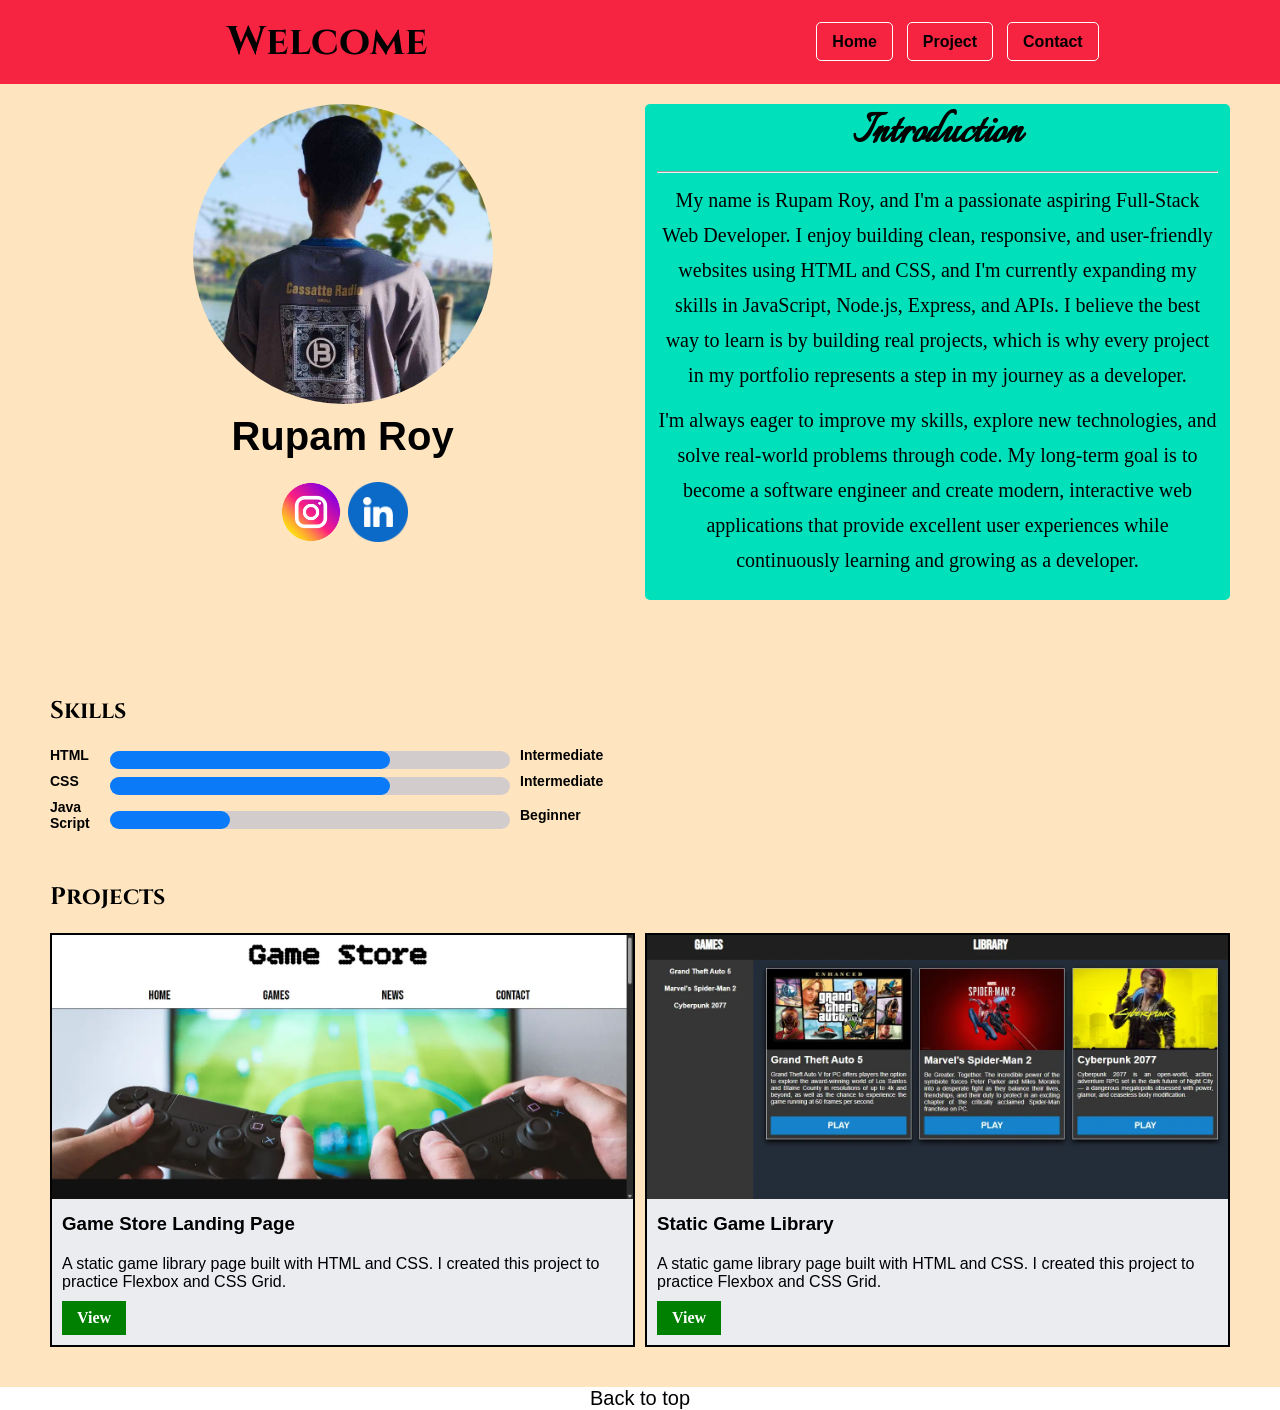
<file: index.html>
<!DOCTYPE html>
<html lang="en">
<head>
  <meta charset="UTF-8">
  <meta name="viewport" content="width=device-width, initial-scale=1.0">
  <title>My Portfolio</title>

  <link rel="preconnect" href="https://fonts.googleapis.com">
  <link rel="preconnect" href="https://fonts.gstatic.com" crossorigin>
  <link href="https://fonts.googleapis.com/css2?family=Cinzel:wght@400..900&display=swap" rel="stylesheet">

  <link rel="preconnect" href="https://fonts.googleapis.com">
  <link rel="preconnect" href="https://fonts.gstatic.com" crossorigin>
  <link href="https://fonts.googleapis.com/css2?family=Italianno&display=swap" rel="stylesheet">

  <link rel="stylesheet" href="./CSS/style.css">
</head>
<body>
  <header>
    <nav class="site-nav">
      <h1>Welcome</h1>
      <button class="hamburger">
        <span class="bar"></span>
        <span class="bar"></span>
        <span class="bar"></span>
      </button>
      <div class="nav-links">
        <a href="#home">Home</a>
        <a href="#project">Project</a>
        <a href="#contact">Contact</a>
      </div>
    </nav>
  </header>
  <main>
    <section id="home" class="hero-section">
      <div class="profile-info">
        <img class="profile-img" 
        src="./PROFILE-IMG//My Profile Pic (1).jpeg">
        <h2>Rupam Roy</h2>

        <div class="social-class">
          <a href="https://instagram.com/_.rupam._6" target="_blank">
            <img class="instagram" src="./SOCIAL-IMG/instagram.png">
          </a>

          <a href="https://www.linkedin.com/in/rupam-roy-38678b394" target="_blank">
            <img class="linkedin" src="./SOCIAL-IMG/linkedin.png">
          </a>
        </div>
      </div>

      <div class="intro-container">
        <h2> Introduction </h2> <hr>
        <p>
          My name is Rupam Roy, and I'm a passionate aspiring Full-Stack Web Developer.
          I enjoy building clean, responsive, and user-friendly websites using HTML and CSS,
          and I'm currently expanding my skills in JavaScript, Node.js, Express, and APIs.
          I believe the best way to learn is by building real projects, which is why every
          project in my portfolio represents a step in my journey as a developer.
      </p>

      <p>
          I'm always eager to improve my skills, explore new technologies, and solve
          real-world problems through code. My long-term goal is to become a software
          engineer and create modern, interactive web applications that provide excellent
          user experiences while continuously learning and growing as a developer.
      </p>
      </div>
    </section>

    <section  id="skills-section">
      <h2>Skills</h2>
      <div class="skills-container-main">
        <div class="skills-container">
          <p class="skills-name">HTML</p>
          <div class="border">
            <div class="bar html"></div>
          </div>
          <p class="level">Intermediate</p>
        </div>

        <div class="skills-container">
          <p class="skills-name">CSS</p>
          <div class="border">
            <div class="bar css"></div>
          </div>
          <p class="level">Intermediate</p>
        </div>

        <div class="skills-container">
          <p class="skills-name">Java Script</p>
          <div class="border">
            <div class="bar javascript"></div>
          </div>
          <p class="level">Beginner</p>
        </div>
      </div>
    </section>

    <section id="project">
      <h2>Projects</h2>
      <div class="projects-container">   
        <div class="projects-preview">
          <img src="./projects_pictures/gamestore.webp">
          <div class="projects-info">
            <div class="projects-title">
              <h3>Game Store Landing Page</h3>
              <p>A static game library page built with HTML and CSS. I created this project to practice Flexbox and CSS Grid.
</p>
              <a href="https://github.com/Gexstro/game-store-landingpage">View</a>
            </div>
          </div>
        </div>
        <div class="projects-preview">
          <img src="./projects_pictures/Game Library Practice.webp">
          <div class="projects-info">
            <div class="projects-title">
              <h3>Static Game Library</h3>
              <p>A static game library page built with HTML and CSS. I created this project to practice Flexbox and CSS Grid.
</p>
              <a href="https://game-library-bice.vercel.app/">View</a>
            </div>
          </div>
        </div>
      </div>
    </section>

    <section class="back-to-top-section">
      <a href="#">Back to top</a>
    </section>
  </main>

  <script src="./script.js"></script>
</body>
</html>
</file>
<file: CSS/style.css>
*{
  scroll-behavior: smooth;
}
header{
  z-index: 1000;
}

body, p, h1, h2, h3{
  margin: 0px;
}

body{
  background-color: #FFE5BF;
}

p{
  margin-bottom: 10px;
}
h3, p{
  font-family: Arial, Helvetica, sans-serif;
}

h2, h3{
  margin-bottom: 20px;
}

header{
  background-color: #F62440;
  padding: 15px;
}

.site-nav{
  display: grid;
  grid-template-columns: 1fr 1fr;
  align-items: center;
  justify-items: center;
  position: relative;
}

.site-nav h1{
  font-family: Cinzel, sans-serif;
  font-size: 40px;
}

.hamburger{
  display: none;
  flex-direction: column;
  justify-content: space-between;
  width: 50px;
  height: 40px;
  background: transparent;
  border: none;
  padding: 8px;
  font-size: 12px;
  cursor: pointer;
  position: relative;
  transition: background-color 0.20s;
}
.hamburger:active{
  background-color: rgb(253, 77, 77);
}

.hamburger .bar{
  width: 100%;
  height: 4px;
  background-color: #333;
  border-radius: 2px;
  transition: all 0.3s ease-in-out;
}

.site-nav a{
  color: black;
  font-family:  Arial;
  font-weight: bold;
  text-decoration: none;
  border: rgb(255, 255, 255) solid 1px;
  border-radius: 5px;
  padding: 10px 15px;
  margin-left: 10px;
  transition: background-color 0.20s;
}
a:hover{
  background-color: white;
}



.hero-section{
  display: grid;
  grid-template-columns: repeat(auto-fit, minmax(240px, 1fr));
  gap: 10px;
  padding: 20px 50px;
  margin-bottom: 55px;
}

.profile-info{
  display: flex;
  flex-direction: column;
  align-items: center;
}

.profile-info h2{
  font-family: Arial;
  font-size: 40px;
}

.profile-img{
  width: 300px;
  height: 300px;
  border-radius: 50%;
  object-fit: cover;
  object-position: 100%;
  margin-bottom: 10px;
}

.social-class a{
  background-color: transparent;
  text-decoration: none;
}

.social-class .instagram{
  height: 66px;
  vertical-align: middle;
}
.social-class .linkedin{
  height: 60px;
  vertical-align: middle;
}

.intro-container{
  background-color: #00E0BA;
  text-align: center;
  font-size: 20px;
  line-height: 35px;
  border-radius: 5px;
  padding: 12px;
}

.intro-container > h2{
  font-family: Italianno;
  font-size: 50px;
}

.intro-container p{
  font-family: 'Times New Roman';
}



#skills-section, #project{
  padding: 20px 50px;
}

.skills-container-main{
  display: grid;
  grid-template-rows: 1fr;
  justify-items: self-start;
}
.skills-container{
  display: flex;
  align-items: center;
  gap: 10px;
}
.border{
  display: flex;
  background-color: rgb(211, 204, 204);
  width: 400px;
  height: 18px;
  border-radius: 25px;
}
.bar{
  background-color: rgb(11, 122, 248);
  border-radius: 25px;
}
.skills-name{
  width: 50px;
}
.skills-name, .level{
  font-family: Arial, sans-serif;
  font-weight: bold;
  font-size: 14px;
}

.html{
  width: 70%;
}
.css{
  width: 70%;
}
.javascript{
  width: 30%;
}

@media(min-width: 240px) and (max-width: 360px){
  .border{
    width: 150px;
    height: 12px;
  }
}
@media(min-width: 361px) and (max-width: 768px){
  .border{
    width: 200px;
    height: 15px;
  }
}


.projects-container{
  display: grid;
  grid-template-columns: repeat(auto-fit, minmax(240px, 1fr));
  gap: 10px;
}

#skills-section h2, #project  h2{
  font-family: Cinzel;
}


.projects-preview{
  background-color: #EAECF0;
  border: black solid 2px;
}

.projects-title{
  display: flex;
  flex-direction: column;
  padding: 10px;
}

.projects-info a{
  background-color: green;
  color: white;
  font-weight: bold;
  text-decoration: none;
  padding: 8px 15px;
  margin: 0;
  align-self: self-start;
}

.skills-preview > img, .projects-preview > img{
  width: 100%;
}

.back-to-top-section{
  background-color: white;
  margin-top: 20px;
  text-align: center;
}
.back-to-top-section a{
  color: black;
  text-decoration: none;
  font-size: 20px;
  font-family: Arial, sans-serif;
}

@media(max-width: 768px){
  .site-nav{
    justify-items: end;
  }
  .nav-links{
    display: none;
  }
  .hamburger{
    display: flex;
  }
  .active-hamburger{
    background-color: white;
    display: flex;
    flex-direction: column;
    align-items: center;
    position: absolute;
    top: 70px;
    left: 0;
    right: 0;
    transform: translateY(0%);
    transition: transform 0.4s,  ease-in-out;
  }
  .active-hamburger a{
    transition: background-color 0.20s, color 0.20s;
  }
  .active-hamburger a:hover{
    background-color: #333;
    color: white;
  }
}
</file>
